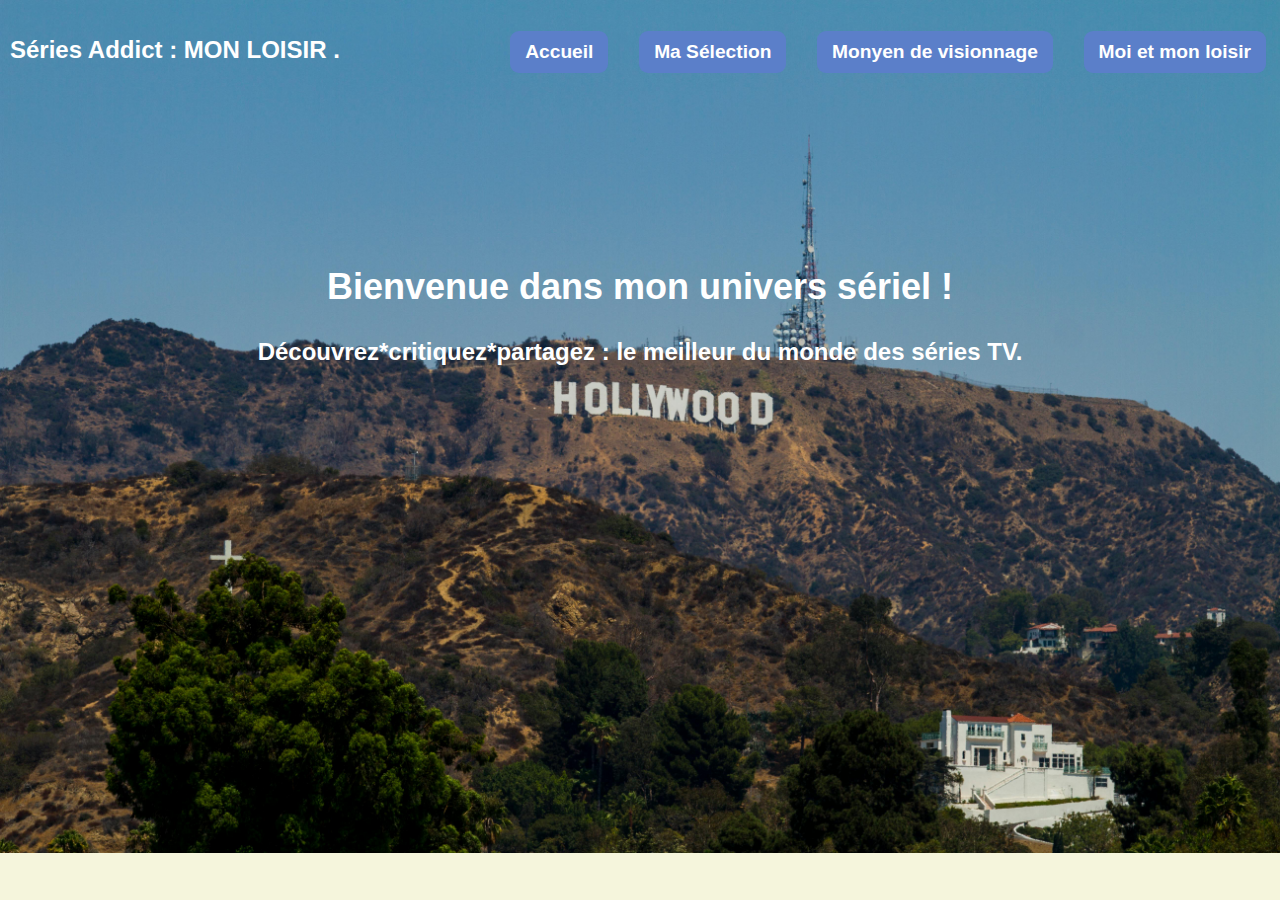
<file: index.html>
<!DOCTYPE html> 
<html lang="fr">
<head>  
    <meta charset="UTF-8" name="viewport" content="width=device-width, initial-scale=1.0">
    <title>Séries Addict - Accueil</title>
	<link rel="stylesheet" type="text/css" href="CSSproject.css" media="screen" /> 
</head>
<body class="all">  
    <header id="ch">
        <h1>Séries Addict : MON LOISIR .</h1>
    </header>	
	<nav>
        <ul>
            <li class="serie"><a href="index.html" class="rt">Accueil</a></li>
            <li class="serie"><a href="selection.html" class="rt">Ma Sélection</a></li>
            <li class="serie"><a href="guide.html" class="rt">Monyen de visionnage</a></li>
            <li class="serie"><a href="galerie.html" class="rt">Moi et mon loisir</a></li>
        </ul>
    </nav>	
	<div class="tr">
		<p>
		    <br>
            <h2>Bienvenue dans mon univers sériel !</h2>
         <p> 
			<footer>
			  <strong>
                Découvrez*critiquez*partagez : le meilleur du monde des séries TV.</strong>
		    </footer> 
	</div>
    </body>
</html>
</file>
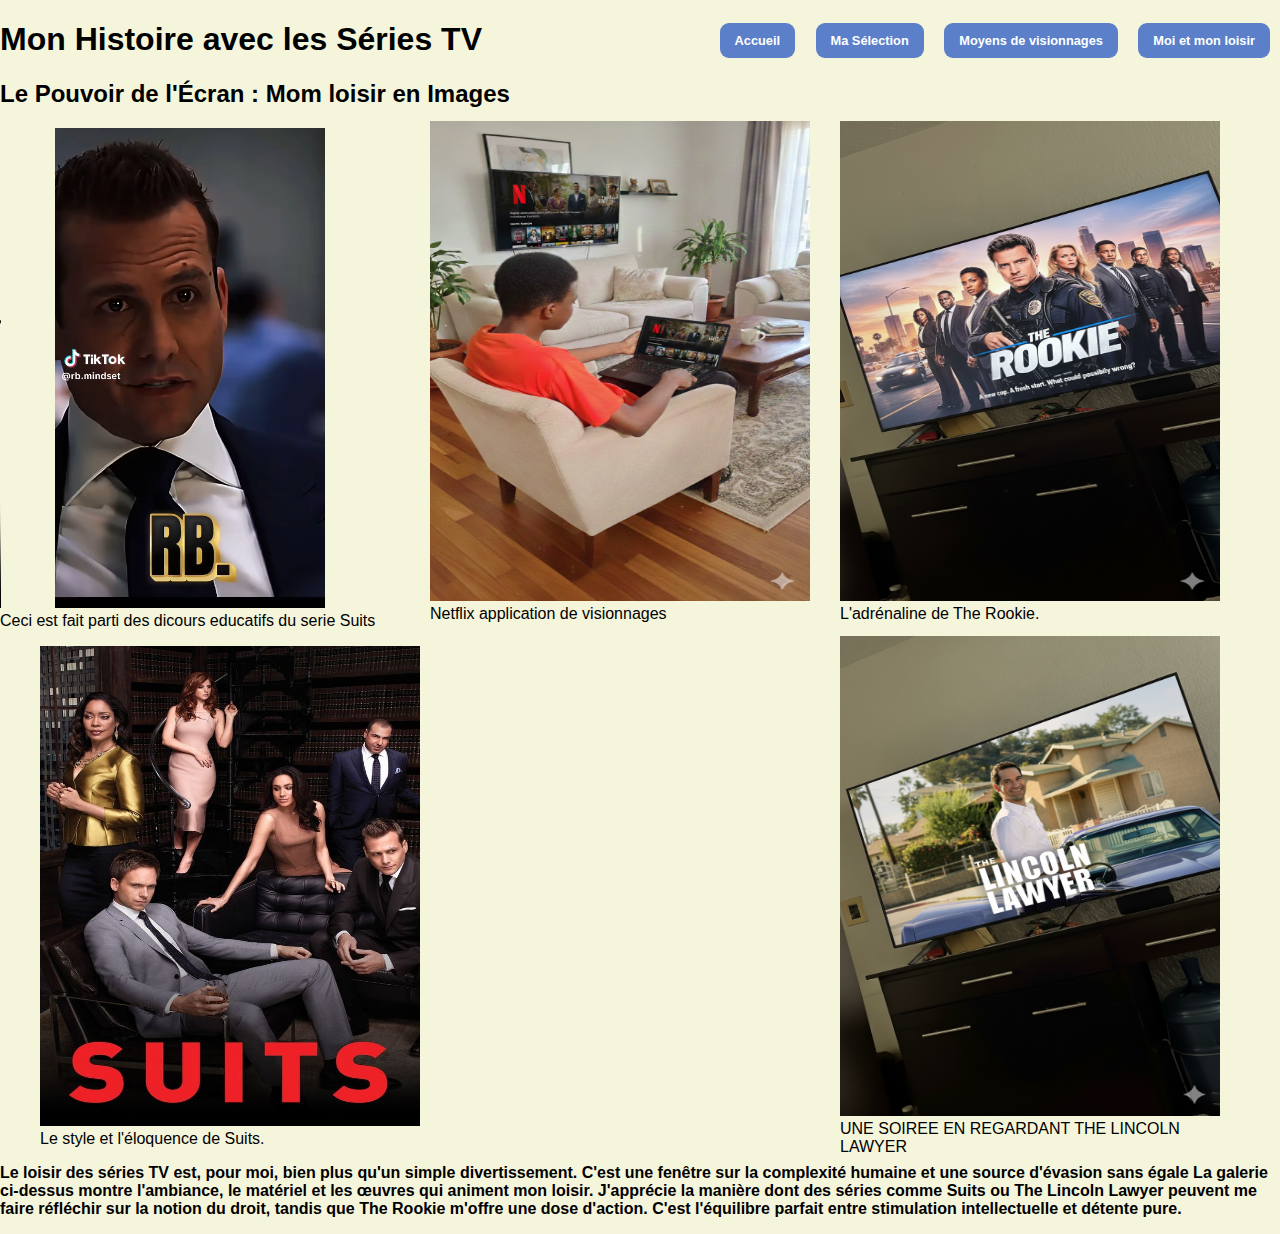
<file: galerie.html>
<!DOCTYPE html>
<html lang="fr">
<head>
    <meta charset="UTF-8"name="viewport" content="width=device-width, initial-scale=1.0">
    <title>Mon Portrait de Sérivore & Galerie Personnelle</title>
	<link rel="stylesheet" type="text/css" href="CSSproject.css" media="screen" />
</head>
<body>

    <header class="txt">
        <h1>Mon Histoire avec les Séries TV</h1>
    </header>

    <nav>
        <ul>
            <li class="serie"><a href="index.html" class="rt">Accueil</a></li>
            <li class="serie"><a href="selection.html" class="rt">Ma Sélection</a></li>
            <li class="serie"><a href="Guide.html" class="rt">Moyens de visionnages</a></li>
            <li class="serie"><a href="galerie.html" class="rt">Moi et mon loisir</a></li>
        </ul>
    </nav>
	    <div>
            <h2>Le Pouvoir de l'Écran : Mom loisir en Images</h2>
			<div>
            <p>
                <video width="380" height="480"controls class= "galerie">
                    <source src="deo.mp4" type="video/mp4">
                    <caption>Mon setup idéal pour regarder.</caption>
                </video>
				<br>Ceci est fait parti des dicours educatifs du serie Suits
				</p>
                <figure class= "gal"> 
                    <img src="fft.png" alt="netflix meilleur allié des pour les gens qui aiment les série" width="380" height="480">
                    <figcaption>Netflix application de visionnages</figcaption>
                </figure>
                
                <figure class= "gat">
                    <img src="dt.png" alt="Visuel de The Rookie" width="380" height="480">
                    <figcaption>L'adrénaline de The Rookie.</figcaption>
                </figure>
                
                <figure class= "thy">
                    <img src="suits.jpg" alt="Visuel d'un costume élégant Suits" width="380" height="480">
                    <figcaption>Le style et l'éloquence de Suits.</figcaption>
                </figure>

                <figure class= "set">
                    <img src="xt.png" alt="Un des livres The Lincoln Lawyer" width="380" height="480">
                    <figcaption>UNE SOIREE EN REGARDANT THE LINCOLN LAWYER</figcaption>
                </figure>
				</div>

                <p class="gf">
				 <strong>
                    Le loisir des séries TV est, pour moi, bien plus qu'un simple divertissement.
					 C'est une fenêtre sur la complexité humaine et une source d'évasion sans égale
					 La galerie ci-dessus montre l'ambiance, le matériel et les œuvres qui animent mon loisir.
				    J'apprécie la manière dont des séries comme Suits ou 
					The Lincoln Lawyer peuvent me faire réfléchir sur la notion du droit, tandis que The Rookie
					m'offre une dose d'action.
					C'est l'équilibre parfait entre stimulation intellectuelle et détente pure.
				 </strong>
                </p>
        </div>
</body>

</html>
</file>
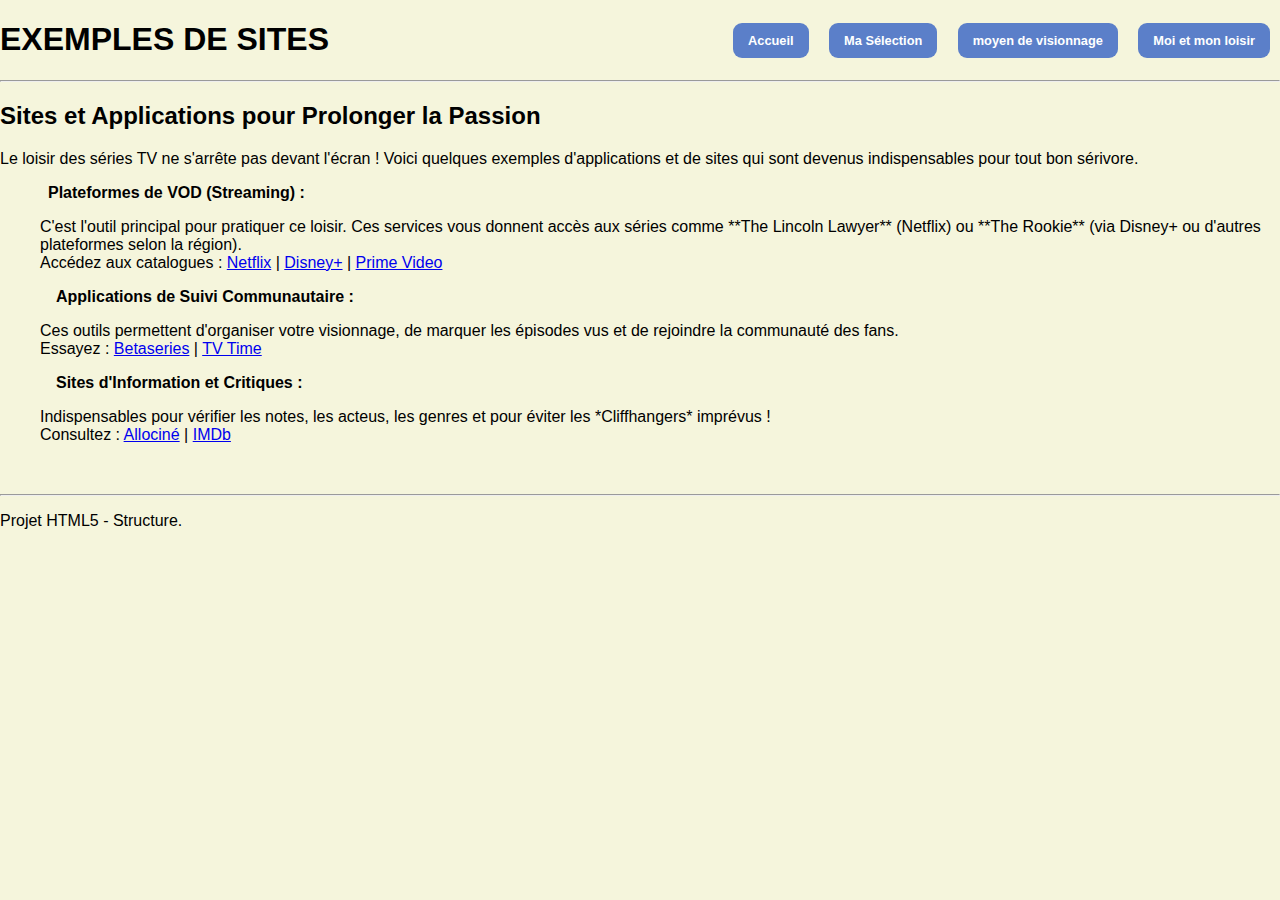
<file: guide.html>
<!DOCTYPE html>
<html lang="fr">
<head>
    <meta charset="UTF-8"name="viewport" content="width=device-width, initial-scale=1.0">
    <title>Séries Addict - Accueil</title>
	<link rel="stylesheet" type="text/css" href="CSSproject.css" media="screen" />
</head>
<body>
   <header class="txt">
	<h1>EXEMPLES DE SITES </h1><hr>
   </header>
    <nav>
        <ul>
            <li class="serie"><a href="index.html" class="rt">Accueil</a></li>
            <li class="serie"><a href="selection.html" class="rt">Ma Sélection</a></li>
            <li class="serie"><a href="guide.html" class="rt">moyen de visionnage</a></li>
            <li class="serie"><a href="galerie.html" class="rt">Moi et mon loisir</a></li>
        </ul>
    </nav>
	 <div class="guide">
	   <section>
            <h2 class="gv"> Sites et Applications pour Prolonger la Passion</h2>
            <p>
                Le loisir des séries TV ne s'arrête pas devant l'écran ! Voici quelques exemples d'applications et de sites qui sont devenus indispensables pour tout bon sérivore.
            </p>
	    <ul>
		    <li>
            
             <strong class="gv">Plateformes de VOD (Streaming) :</strong>
                <p>
				
                   C'est l'outil principal pour pratiquer ce loisir. Ces services vous donnent accès aux séries comme **The Lincoln Lawyer** 
				   (Netflix) ou **The Rookie**
				   (via Disney+ ou d'autres plateformes selon la région).
                    <br>
                     Accédez aux catalogues :
                     <a href="https://www.netflix.com" target="_blank">Netflix</a> | 
                     <a href="https://www.disneyplus.com" target="_blank">Disney+</a> | 
                     <a href="https://www.primevideo.com" target="_blank">Prime Video</a>
                 </p>
				</li>
				<li>
                    <strong class="gv">Applications de Suivi Communautaire :</strong>
                    <p>
                        Ces outils permettent d'organiser votre visionnage, de marquer les épisodes vus et de rejoindre la communauté des fans.
                        <br>
                        Essayez :
                        <a href="https://www.betaseries.com" target="_blank">Betaseries</a> | 
                        <a href="https://www.tvtime.com" target="_blank">TV Time</a>
                    </p>
					</li>
					<li>
                    <strong class="gv">Sites d'Information et Critiques :</strong>
                    <p>
                        Indispensables pour vérifier les notes, les acteus, les genres et pour éviter les *Cliffhangers* imprévus !
                        <br>
                        Consultez :
                        <a href="https://www.allocine.fr" target="_blank">Allociné</a> | 
                        <a href="https://www.imdb.com" target="_blank">IMDb</a>
                    </p>
					</li>
        </section>
		 </div>
            <hr>
		<p>Projet HTML5 - Structure.</p>
</body>
</html>
</file>
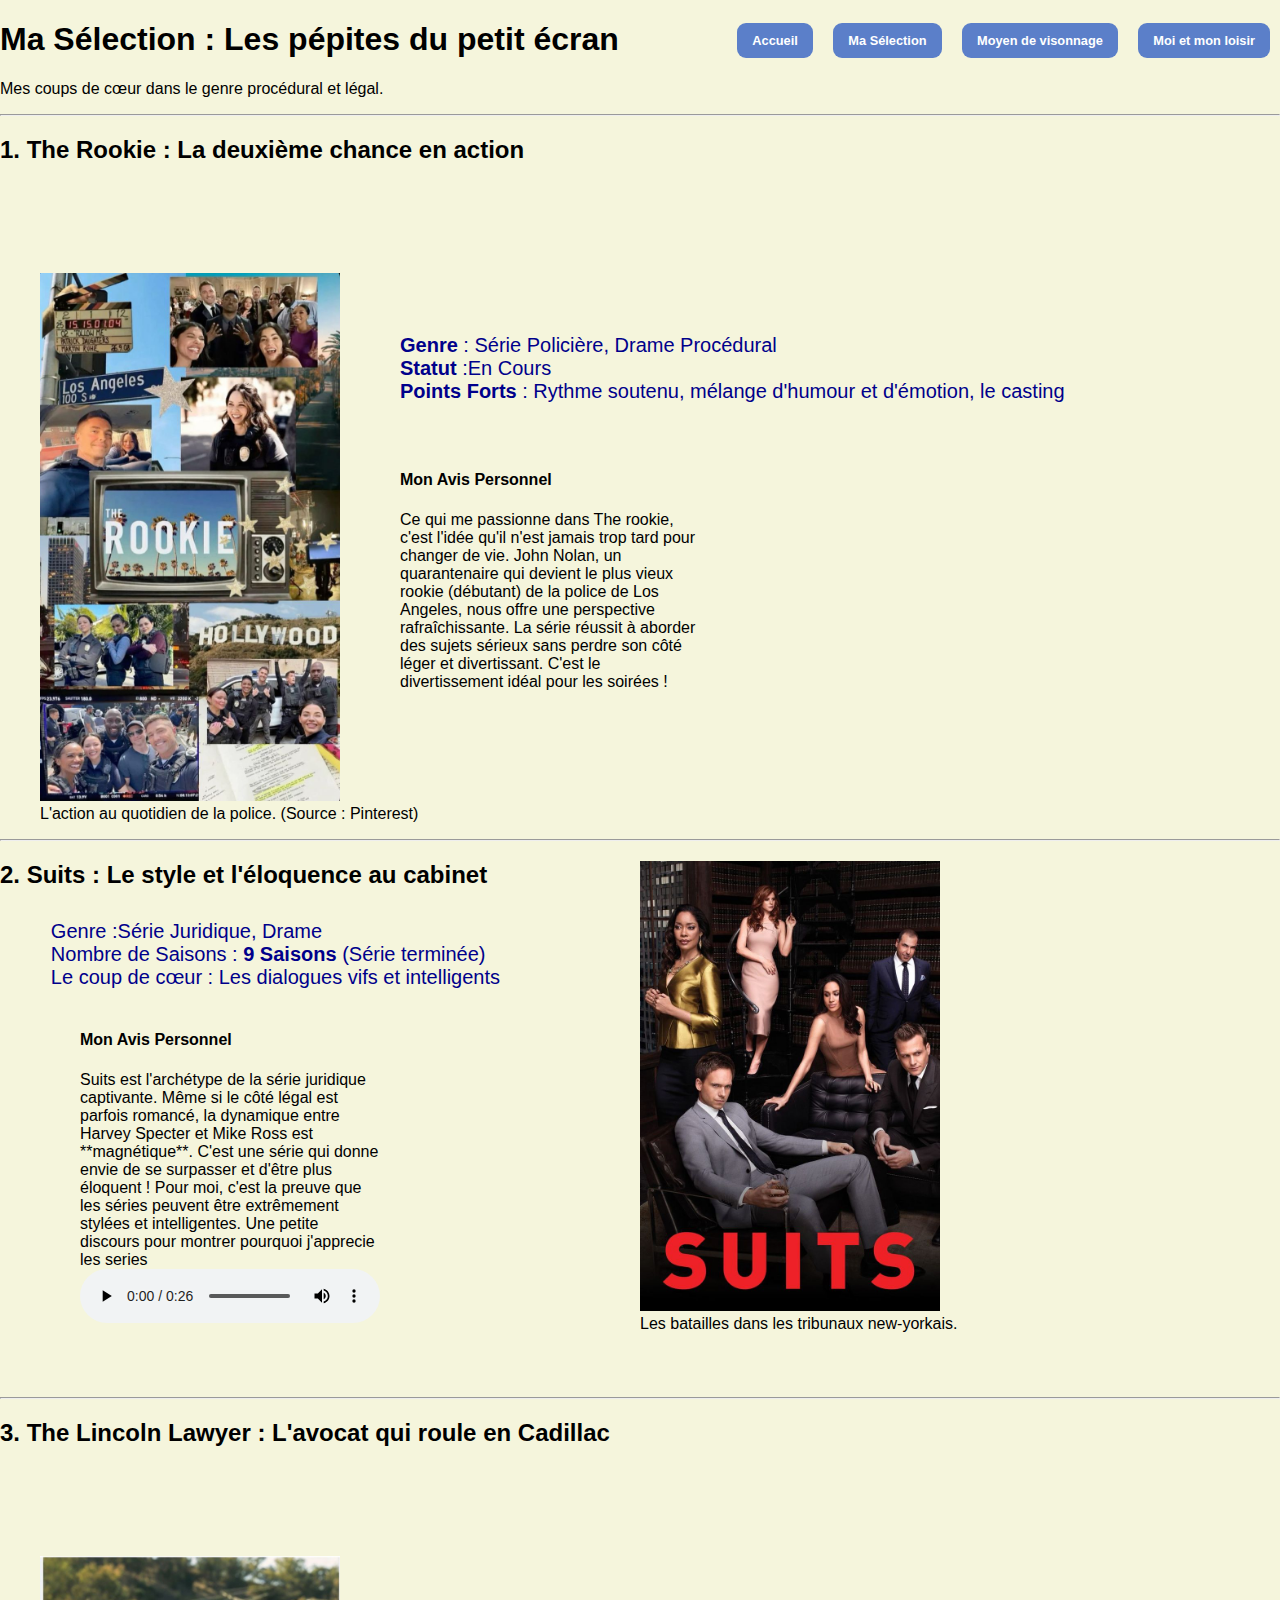
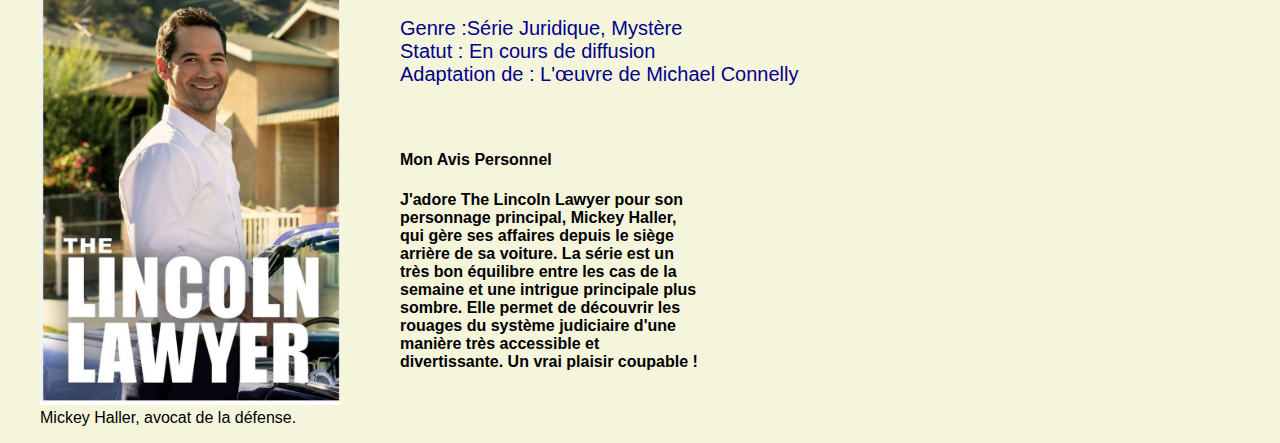
<file: selection.html>
<!DOCTYPE html>
<html lang="fr">
<head>
    <meta charset="UTF-8"name="viewport" content="width=device-width, initial-scale=1.0">
    <title>Ma Sélection - Séries Procédurales et Juridiques</title>
	<link rel="stylesheet" type="text/css" href="CSSproject.css" media="screen" />
</head>
<body>
    <header class="txt">
        <h1>Ma Sélection : Les pépites du petit écran</h1>
        <p>Mes coups de cœur dans le genre procédural et légal.</p>
    </header>
	<nav>
        <ul>
            <li class="serie"><a href="index.html" class="rt">Accueil</a></li>
            <li class="serie"><a href="selection.html" class="rt">Ma Sélection</a></li>
            <li class="serie"><a href="guide.html" class="rt">Moyen de visonnage</a></li>
            <li class="serie"><a href="galerie.html"class="rt">Moi et mon loisir</a></li>
        </ul>
    </nav>
          <hr>
       <section>
            <h2>1. The Rookie : La deuxième chance en action</h2>
			<div class="gtf">
             <dl class="hb">
                <dt><strong>Genre </strong>: Série Policière, Drame Procédural</dt>
                <dt><strong>Statut </strong>:En Cours</dt>
                <dt><strong>Points Forts</strong> : Rythme soutenu, mélange d'humour et d'émotion, le casting</dt>
            </dl>
			</div>
		<figure>
                <img src="rookie.jpg" alt="Visuel personnel ou image de The Rookie" width="300" >
        <figcaption>L'action au quotidien de la police. (Source : Pinterest)</figcaption>
            </figure>
			
	     <div class="para">
            <h4>Mon Avis Personnel</h4>
            <p>
                Ce qui me passionne dans The rookie, c'est l'idée qu'il n'est jamais trop tard pour changer de vie. 
				John Nolan, un quarantenaire qui devient le plus vieux rookie (débutant) de la police de Los Angeles,
				nous offre une perspective rafraîchissante. La série réussit à aborder des sujets sérieux sans perdre son côté léger et divertissant.
				C'est le divertissement idéal pour les soirées !
            </p>
		</div>
        </section>
		<hr>
       <section>
	   <div class="mz" >          
	         <h2>2. Suits : Le style et l'éloquence au cabinet</h2>
             <dl class="zb">
                <dt>Genre :Série Juridique, Drame</dt>
                <dt>Nombre de Saisons : <strong>9 Saisons</strong> (Série terminée)</dt>
                <dt>Le coup de cœur : Les dialogues vifs et intelligents</dt>
            </dl>
			</div>
			<section>
            <figure class="bg">
                <img src="suits.jpg" alt="Visuel personnel ou image de Suits" width="300">
                <figcaption>Les batailles dans les tribunaux new-yorkais.
				</figcaption>
            </figure>
		<div class="fdc">
         <h4>Mon Avis Personnel</h4>
            <p>
                Suits est l'archétype de la série juridique captivante. 
				Même si le côté légal est parfois romancé, 
				la dynamique entre Harvey Specter et Mike Ross est **magnétique**. 
				C'est une série qui donne envie de se surpasser et d'être plus éloquent !
				Pour moi, c'est la preuve que les séries peuvent être extrêmement stylées et intelligentes.
				Une petite discours pour montrer pourquoi j'apprecie les series
				<br>
				  <audio controls >
				  <source src="fdtg.mp4">
				  </audio>
            </p>
		</div>
        </section>
       <hr>
        <section>
            <h2>3. The Lincoln Lawyer : L'avocat qui roule en Cadillac</h2>
			<div class="vf">
            <dl>
                <dt>Genre :Série Juridique, Mystère</dt>
                <dt>Statut : En cours de diffusion</dt>
                <dt>Adaptation de : L'œuvre de Michael Connelly</dt>
            </dl>
			</div>
            <figure>
                <img src="lawyer.jpg" alt="Visuel personnel ou image de The Lincoln Lawyer" width="300">
                <figcaption>Mickey Haller, avocat de la défense.</figcaption>
            </figure>
			<div class="vc">
                <h4>Mon Avis Personnel<h4>
            <p>
                J'adore The Lincoln Lawyer pour son personnage principal, 
				Mickey Haller, qui gère ses affaires depuis le siège arrière de sa voiture.
				La série est un très bon équilibre entre les cas de la semaine et une intrigue principale plus sombre.
				Elle permet de découvrir les rouages du système judiciaire d'une manière très accessible et divertissante.
				Un vrai plaisir coupable !
            </p>
			</div>
        </section>
</body>

</html>
</file>
<file: CSSproject.css>
body {
  font-family: 'Poppins', sans-serif;
  font-weight: 400;
  font-size: 1em;
  overflow-x: hidden;
  width: 100%;
  margin: 0;
  background-color: beige;
}

nav {
  right: 0px;
  top: 0px;
  position: absolute;
  padding: 2px;
}

li {
  display: inline;
  padding: 0.5em;
}

.all {
  background-image: url(tyt.jpg);
  background-size: cover;
  color: white;
  text-align: center;
  font-size: 24px;
  height: 550px;
  background-repeat: no-repeat;
  display: flex;
  flex-direction: column;
  justify-content: center;
}

#ch {
  text-align: left;
  font-weight: 800;
  font-size: 0.5em;
  padding-left: 10px;
  position:absolute;
  top:20px
}

.rt {
  color: white;
  background: #5b7fc9;
  border-radius: 9px;
  text-decoration: none;
  font-size: 0.80em;
  font-weight: 800;
  padding: 10px 15px;
  display: inline-block;
  margin-top: 5px;
}

.rt:hover { color: yellow; }
a:hover { color: green; }


.para, .vc, .fdc, .gal, .gat, .set, .zb {
  position: absolute;
}

.para { left: 350px; top: 25em; width: 300px; padding: 50px; }
.vc { left: 350px; top: 105em; width: 300px; padding: 50px; }
.vf, .gtf { left: 400px; top: 150px; position: relative; font-size: 20px; color: Darkblue; }
.zb { right: 780px; top: 900px; font-size: 20px; color: Darkblue; }
.bg { left: 600px; top: -3em; position: relative; flex: 1; height: auto; }
.gal { left: 390px; top: 105px; }
.gat { left: 800px; top: 105px; }
.set { left: 800px; top: 620px; }
.fdc { right: 850px; top: 60em; width: 300px; padding: 50px; }


@media screen and (max-width: 768px) {
  
  
  nav, .para, .vc, .fdc, .gal, .gat, .set, .zb, .vf, .gtf, .bg {
    position: static !important;
    width: 90% !important;
    margin: 10px auto !important;
    left: auto !important;
    right: auto !important;
    top: auto !important;
    text-align: center;
  }

  nav {
    text-align: center;
  }

  li {
    display: block; 
    padding: 10px;
  }

  .all {
    height: auto;
    padding: 50px 20px;
  }

  
  .para, .vc {
    height: auto !important;
    padding: 20px !important;
  }

  h1 {
    text-align: center;
    padding-left: 0;
	
  }
}
</file>
